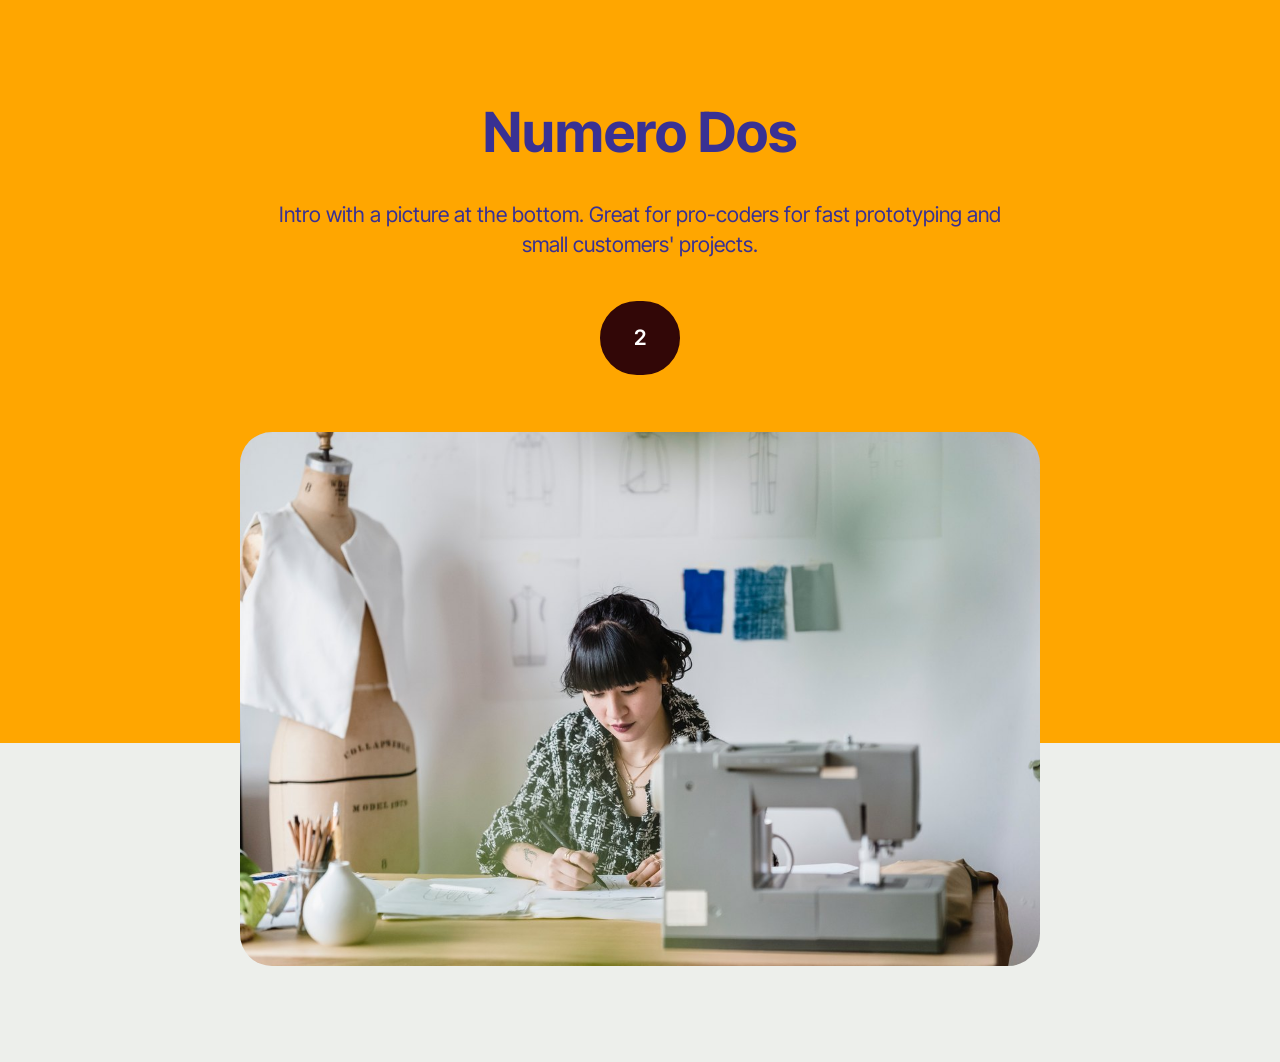
<file: index.html>
<!DOCTYPE html>
<html  >
<head>
  
  <meta charset="UTF-8">
  <meta http-equiv="X-UA-Compatible" content="IE=edge">
  
  <meta name="viewport" content="width=device-width, initial-scale=1, minimum-scale=1">
  <link rel="shortcut icon" href="assets/images/logo5.png" type="image/x-icon">
  <meta name="description" content="">
  
  
  <title>Home</title>
  <link rel="stylesheet" href="assets/bootstrap/css/bootstrap.min.css">
  <link rel="stylesheet" href="assets/bootstrap/css/bootstrap-grid.min.css">
  <link rel="stylesheet" href="assets/bootstrap/css/bootstrap-reboot.min.css">
  <link rel="stylesheet" href="assets/theme/css/style.css">
  <link rel="preload" href="https://fonts.googleapis.com/css?family=Inter+Tight:100,200,300,400,500,600,700,800,900,100i,200i,300i,400i,500i,600i,700i,800i,900i&display=swap" as="style" onload="this.onload=null;this.rel='stylesheet'">
  <noscript><link rel="stylesheet" href="https://fonts.googleapis.com/css?family=Inter+Tight:100,200,300,400,500,600,700,800,900,100i,200i,300i,400i,500i,600i,700i,800i,900i&display=swap"></noscript>
  <link rel="preload" as="style" href="assets/mobirise/css/mbr-additional.css?v=VHgIhV"><link rel="stylesheet" href="assets/mobirise/css/mbr-additional.css?v=VHgIhV" type="text/css">

  
  
  
</head>
<body>
  
  <section data-bs-version="5.1" class="header5 cid-uJ1kAxB2DM" id="header05-0">
	

	
	
	<div class="topbg"></div>
	<div class="align-center container-fluid">
		<div class="row justify-content-center">
			<div class="col-md-12 content-head">
				<h1 class="mbr-section-title mbr-fonts-style mb-4 display-2">
					<strong>Numero Dos</strong></h1>
				<p class="mbr-text mbr-fonts-style mb-4 display-7">
					Intro with a picture at the bottom. Great for pro-coders for fast prototyping and small customers'
					projects.
				</p>
				<div class="mbr-section-btn mt-3"><a class="btn btn-info display-7" href="https://mobiri.se">2</a></div>
			</div>
		</div>
		<div class="row mt-5 justify-content-center">
			<div class="col-12 col-lg-8">
				<img src="assets/images/6.jpg" alt="Mobirise Website Builder" title="">
			</div>
		</div>
	</div>
</section><section><a href="https://mobiri.se"></a><a href="https://mobiri.se"></a></section><script src="assets/bootstrap/js/bootstrap.bundle.min.js"></script>  <script src="assets/smoothscroll/smooth-scroll.js"></script>  <script src="assets/ytplayer/index.js"></script>  <script src="assets/theme/js/script.js"></script>  
  
  
</body>
</html>
</file>
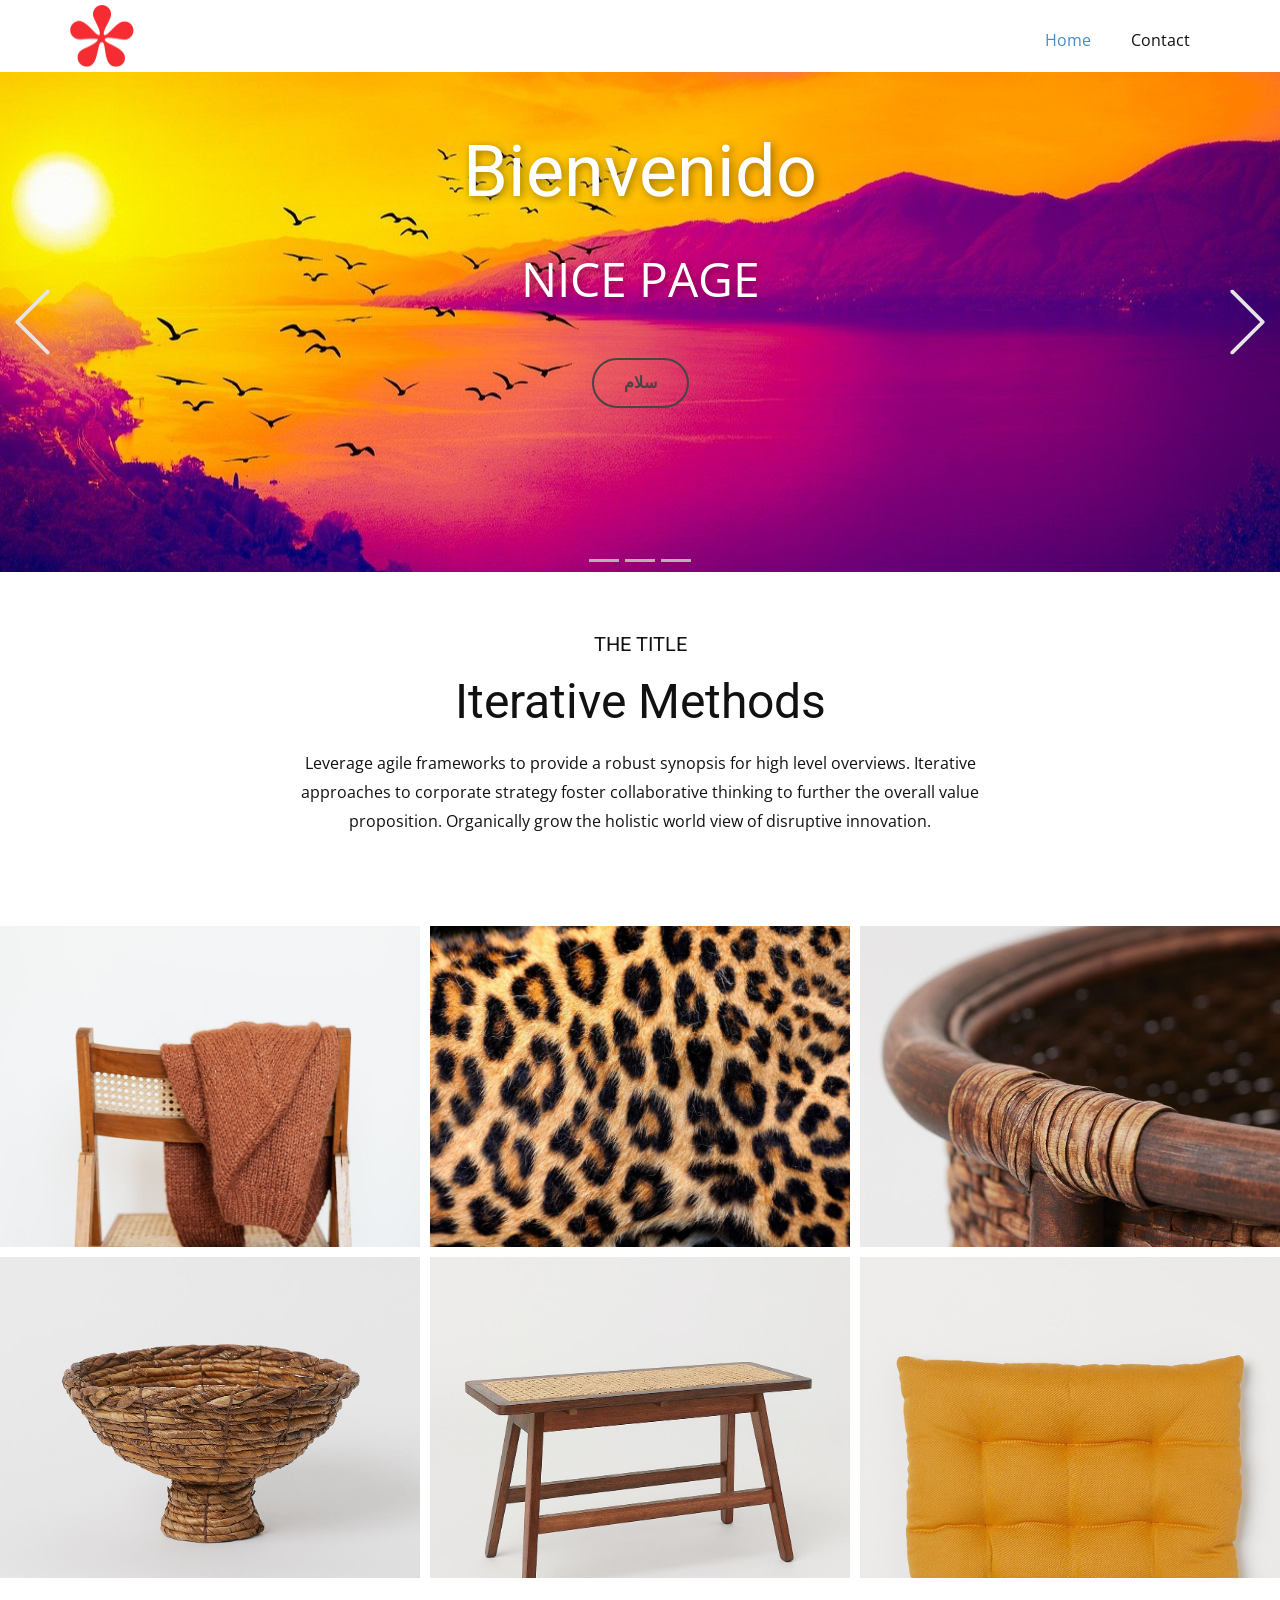
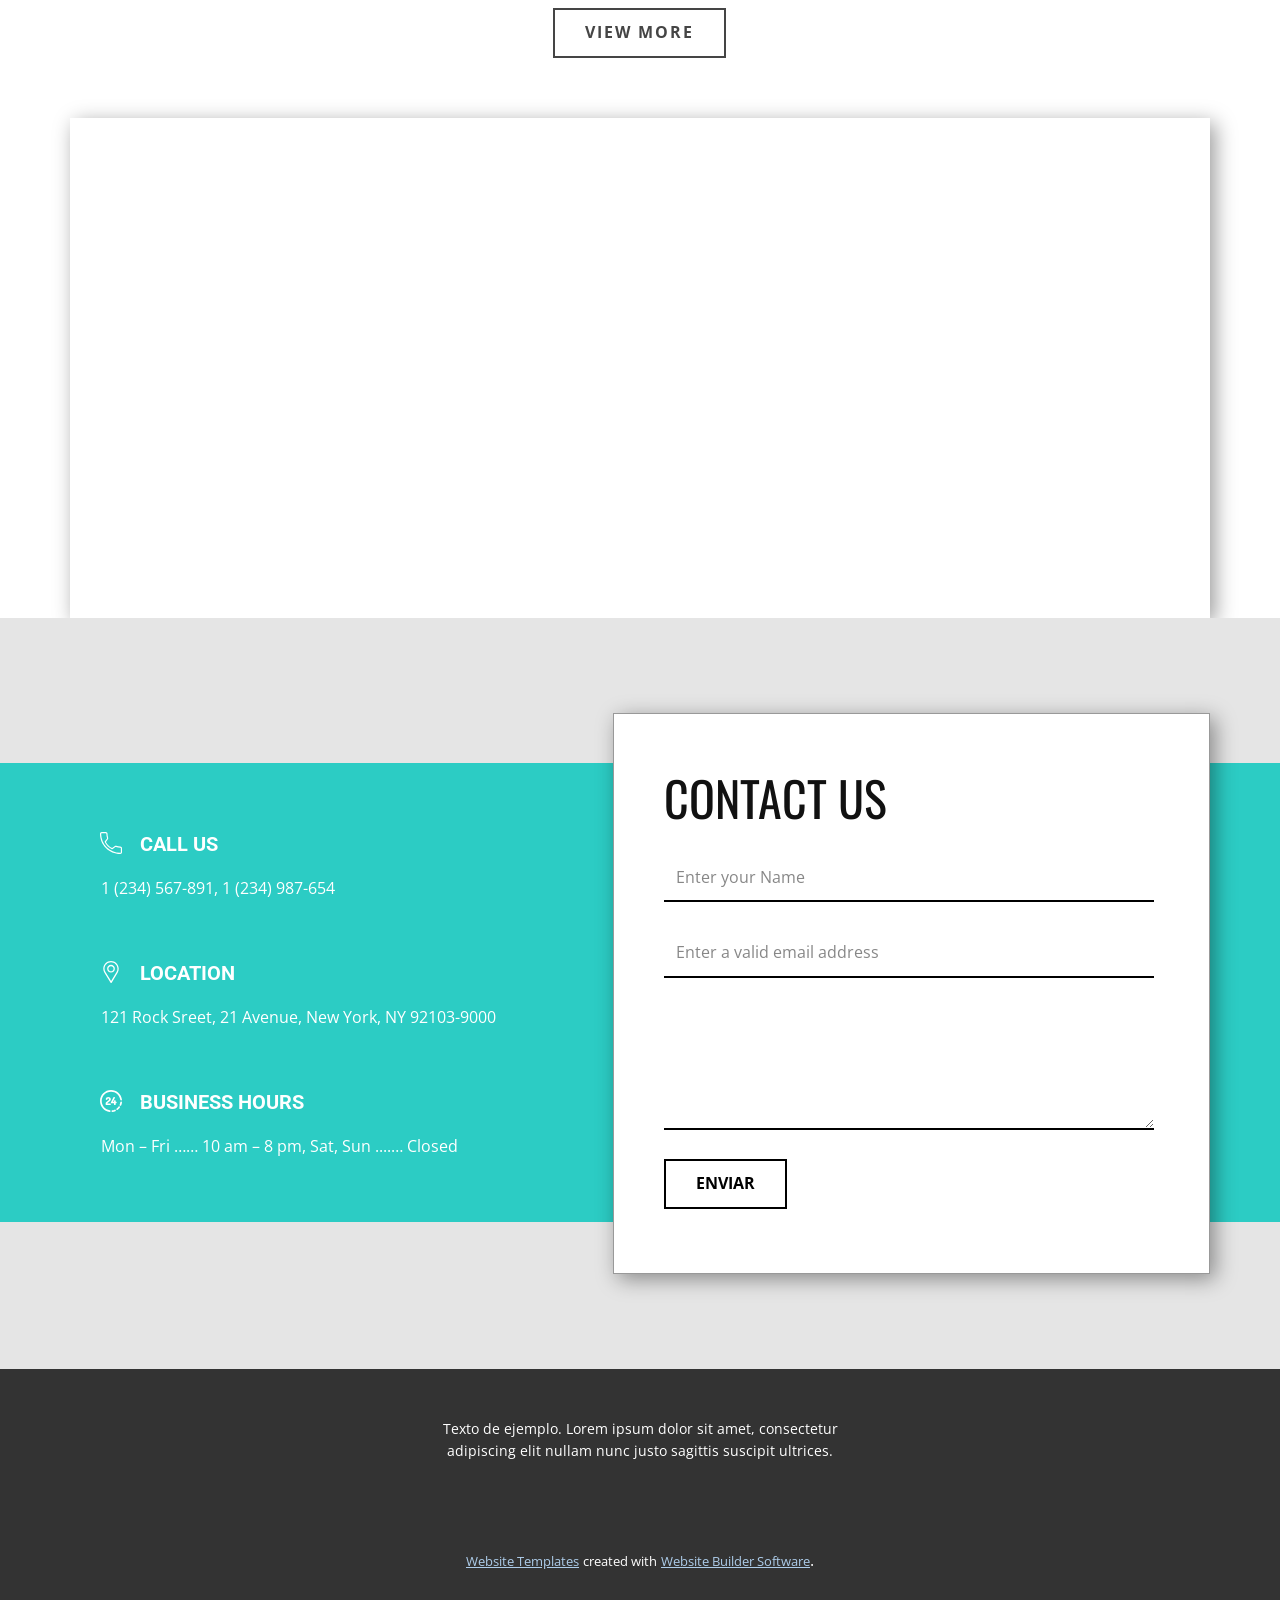
<file: Home.html>
<!DOCTYPE html>
<html style="font-size: 16px;">
  <head>
    <meta name="viewport" content="width=device-width, initial-scale=1.0">
    <meta charset="utf-8">
    <meta name="keywords" content="Running Group">
    <meta name="description" content="">
    <meta name="page_type" content="np-template-header-footer-from-plugin">
    <title>Home</title>
    <link rel="stylesheet" href="nicepage.css" media="screen">
<link rel="stylesheet" href="Home.css" media="screen">
    <script class="u-script" type="text/javascript" src="jquery.js" defer=""></script>
    <script class="u-script" type="text/javascript" src="nicepage.js" defer=""></script>
    <meta name="generator" content="Nicepage 3.4.1, nicepage.com">
    
    
    
    <link id="u-theme-google-font" rel="stylesheet" href="https://fonts.googleapis.com/css?family=Roboto:100,100i,300,300i,400,400i,500,500i,700,700i,900,900i|Open+Sans:300,300i,400,400i,600,600i,700,700i,800,800i">
    <link id="u-page-google-font" rel="stylesheet" href="https://fonts.googleapis.com/css?family=Oswald:200,300,400,500,600,700">
    
    
    
    
    
    
    <script type="application/ld+json">{
		"@context": "http://schema.org",
		"@type": "Organization",
		"name": "",
		"url": "index.html",
		"logo": "images/Logored.png"
}</script>
    <meta property="og:title" content="Home">
    <meta property="og:type" content="website">
    <meta name="theme-color" content="#478ac9">
    <link rel="canonical" href="index.html">
    <meta property="og:url" content="index.html">
  </head>
  <body class="u-body"><header class="u-clearfix u-header u-header" id="sec-3adc"><div class="u-clearfix u-sheet u-sheet-1">
        <a href="https://nicepage.com" class="u-image u-logo u-image-1" data-image-width="512" data-image-height="498">
          <img src="images/Logored.png" class="u-logo-image u-logo-image-1" data-image-width="64">
        </a>
        <nav class="u-menu u-menu-dropdown u-offcanvas u-menu-1">
          <div class="menu-collapse" style="font-size: 1rem; letter-spacing: 0px;">
            <a class="u-button-style u-custom-left-right-menu-spacing u-custom-padding-bottom u-custom-top-bottom-menu-spacing u-nav-link u-text-active-palette-1-base u-text-hover-palette-2-base" href="#">
              <svg><use xmlns:xlink="http://www.w3.org/1999/xlink" xlink:href="#menu-hamburger"></use></svg>
              <svg version="1.1" xmlns="http://www.w3.org/2000/svg" xmlns:xlink="http://www.w3.org/1999/xlink"><defs><symbol id="menu-hamburger" viewBox="0 0 16 16" style="width: 16px; height: 16px;"><rect y="1" width="16" height="2"></rect><rect y="7" width="16" height="2"></rect><rect y="13" width="16" height="2"></rect>
</symbol>
</defs></svg>
            </a>
          </div>
          <div class="u-custom-menu u-nav-container">
            <ul class="u-nav u-unstyled u-nav-1"><li class="u-nav-item"><a class="u-button-style u-nav-link u-text-active-palette-1-base u-text-hover-palette-2-base" href="Home.html" style="padding: 10px 20px;">Home</a>
</li><li class="u-nav-item"><a class="u-button-style u-nav-link u-text-active-palette-1-base u-text-hover-palette-2-base" href="Home.html#carousel_e7cc" data-page-id="1882215385" style="padding: 10px 20px;">Contact</a>
</li></ul>
          </div>
          <div class="u-custom-menu u-nav-container-collapse">
            <div class="u-black u-container-style u-inner-container-layout u-opacity u-opacity-95 u-sidenav">
              <div class="u-sidenav-overflow">
                <div class="u-menu-close"></div>
                <ul class="u-align-center u-nav u-popupmenu-items u-unstyled u-nav-2"><li class="u-nav-item"><a class="u-button-style u-nav-link" href="Home.html" style="padding: 10px 20px;">Home</a>
</li><li class="u-nav-item"><a class="u-button-style u-nav-link" href="Home.html#carousel_e7cc" data-page-id="1882215385" style="padding: 10px 20px;">Contact</a>
</li></ul>
              </div>
            </div>
            <div class="u-black u-menu-overlay u-opacity u-opacity-70"></div>
          </div>
        </nav>
      </div></header>
    <section id="carousel_598e" class="u-carousel u-slide u-block-10b2-1" data-u-ride="carousel" data-interval="5000">
      <ol class="u-absolute-hcenter u-carousel-indicators u-block-10b2-2">
        <li data-u-target="#carousel_598e" data-u-slide-to="0" class="u-active u-grey-30"></li>
        <li data-u-target="#carousel_598e" data-u-slide-to="1" class="u-grey-30"></li>
        <li data-u-target="#carousel_598e" class="u-grey-30" data-u-slide-to="2"></li>
      </ol>
      <div class="u-carousel-inner" role="listbox">
        <div class="u-active u-align-center u-carousel-item u-clearfix u-image u-section-1-1" data-image-width="1280" data-image-height="875">
          <div class="u-clearfix u-sheet u-sheet-1">
            <h1 class="u-text u-text-default u-text-white u-title u-text-1">Bienvenido</h1>
            <p class="u-large-text u-text u-text-variant u-text-white u-text-2" data-animation-name="fadeIn" data-animation-duration="1000" data-animation-delay="0">NICE PAGE </p>
            <a href="https://github.com/" class="u-border-2 u-border-grey-dark-1 u-btn u-btn-round u-button-style u-radius-50 u-btn-1">سلام</a>
          </div>
        </div>
        <div class="u-align-center u-carousel-item u-clearfix u-image u-section-1-2" data-image-width="1280" data-image-height="853">
          <div class="u-clearfix u-sheet u-valign-middle u-sheet-1">
            <h1 class="u-text u-text-default u-title u-text-1">Supporting Your Success</h1>
            <p class="u-large-text u-text u-text-variant u-text-2">Sample text. Lorem ipsum dolor sit amet, consectetur adipiscing elit nullam nunc justo sagittis suscipit ultrices.</p>
            <a href="" class="u-border-2 u-border-grey-dark-1 u-btn u-btn-round u-button-style u-radius-50 u-btn-1">Read More</a>
          </div>
        </div>
        <div class="u-align-center u-carousel-item u-clearfix u-image u-section-1-3" data-image-width="1280" data-image-height="853">
          <div class="u-clearfix u-sheet u-valign-middle u-sheet-1">
            <h1 class="u-text u-text-default u-title u-text-1">Supporting Your Success</h1>
            <p class="u-large-text u-text u-text-variant u-text-2">Sample text. Lorem ipsum dolor sit amet, consectetur adipiscing elit nullam nunc justo sagittis suscipit ultrices.</p>
            <a href="" class="u-border-2 u-border-grey-dark-1 u-btn u-btn-round u-button-style u-radius-50 u-btn-1">Read More</a>
          </div>
        </div>
      </div>
      <a class="u-absolute-vcenter u-carousel-control u-carousel-control-prev u-icon-circle u-text-grey-10 u-block-10b2-3" href="#carousel_598e" role="button" data-u-slide="prev">
        <span aria-hidden="true">
          <svg viewBox="0 0 477.175 477.175"><path d="M145.188,238.575l215.5-215.5c5.3-5.3,5.3-13.8,0-19.1s-13.8-5.3-19.1,0l-225.1,225.1c-5.3,5.3-5.3,13.8,0,19.1l225.1,225
                    c2.6,2.6,6.1,4,9.5,4s6.9-1.3,9.5-4c5.3-5.3,5.3-13.8,0-19.1L145.188,238.575z"></path></svg>
        </span>
        <span class="sr-only">Previous</span>
      </a>
      <a class="u-absolute-vcenter u-carousel-control u-carousel-control-next u-icon-circle u-text-grey-10 u-block-10b2-4" href="#carousel_598e" role="button" data-u-slide="next">
        <span aria-hidden="true">
          <svg viewBox="0 0 477.175 477.175"><path d="M360.731,229.075l-225.1-225.1c-5.3-5.3-13.8-5.3-19.1,0s-5.3,13.8,0,19.1l215.5,215.5l-215.5,215.5
                    c-5.3,5.3-5.3,13.8,0,19.1c2.6,2.6,6.1,4,9.5,4c3.4,0,6.9-1.3,9.5-4l225.1-225.1C365.931,242.875,365.931,234.275,360.731,229.075z"></path></svg>
        </span>
        <span class="sr-only">Next</span>
      </a>
    </section>
    <section class="u-align-center u-clearfix u-section-2" id="sec-2511">
      <div class="u-clearfix u-sheet u-sheet-1">
        <h5 class="u-text u-text-1">the title</h5>
        <h1 class="u-text u-text-2">Iterative Methods</h1>
        <p class="u-text u-text-3">Leverage agile frameworks to provide a robust synopsis for high level overviews. Iterative approaches to corporate strategy foster collaborative thinking to further the overall value proposition. Organically grow the holistic world view of
                disruptive innovation.</p>
      </div>
    </section>
    <section class="u-align-center u-clearfix u-section-3" id="carousel_2751">
      <div class="u-expanded-width u-gallery u-layout-grid u-lightbox u-show-text-on-hover u-gallery-1">
        <div class="u-gallery-inner u-gallery-inner-1">
          <div class="u-effect-fade u-gallery-item">
            <div class="u-back-slide" data-image-width="1000" data-image-height="1500">
              <img class="u-back-image u-expanded u-back-image-1" src="images/pexels-photo-4210854.jpeg">
            </div>
            <div class="u-over-slide u-shading u-over-slide-1">
              <h3 class="u-gallery-heading"></h3>
              <p class="u-gallery-text"></p>
            </div>
          </div>
          <div class="u-effect-fade u-gallery-item">
            <div class="u-back-slide" data-image-width="1000" data-image-height="665">
              <img class="u-back-image u-expanded u-back-image-2" src="images/Leopard_skin_texture_Wall_Mural_Wallpaper_a.jpg">
            </div>
            <div class="u-over-slide u-shading u-over-slide-2">
              <h3 class="u-gallery-heading"></h3>
              <p class="u-gallery-text"></p>
            </div>
          </div>
          <div class="u-effect-fade u-gallery-item">
            <div class="u-back-slide" data-image-width="1133" data-image-height="1700">
              <img class="u-back-image u-expanded u-back-image-3" src="images/hmgoepprod1.jpg">
            </div>
            <div class="u-over-slide u-shading u-over-slide-3">
              <h3 class="u-gallery-heading"></h3>
              <p class="u-gallery-text"></p>
            </div>
          </div>
          <div class="u-effect-fade u-gallery-item">
            <div class="u-back-slide" data-image-width="1133" data-image-height="1700">
              <img class="u-back-image u-expanded u-back-image-4" src="images/hmgoepprod.jpg">
            </div>
            <div class="u-over-slide u-shading u-over-slide-4">
              <h3 class="u-gallery-heading"></h3>
              <p class="u-gallery-text"></p>
            </div>
          </div>
          <div class="u-effect-fade u-gallery-item">
            <div class="u-back-slide" data-image-width="1133" data-image-height="1700">
              <img class="u-back-image u-expanded u-back-image-5" src="images/50c6a407-2bec-49c5-aae2-42500cdac465.jpg">
            </div>
            <div class="u-over-slide u-shading u-over-slide-5">
              <h3 class="u-gallery-heading"></h3>
              <p class="u-gallery-text"></p>
            </div>
          </div>
          <div class="u-effect-fade u-gallery-item">
            <div class="u-back-slide" data-image-width="1133" data-image-height="1700">
              <img class="u-back-image u-expanded u-back-image-6" src="images/3b322ff9-c21f-4b1e-9dbb-4e927246b7af.jpg">
            </div>
            <div class="u-over-slide u-shading u-over-slide-6">
              <h3 class="u-gallery-heading"></h3>
              <p class="u-gallery-text"></p>
            </div>
          </div>
        </div>
      </div>
      <a href="https://nicepage.com" class="u-border-2 u-border-grey-dark-1 u-btn u-btn-rectangle u-button-style u-none u-btn-1">view more</a>
    </section>
    <section class="u-clearfix u-section-4" id="sec-cc7b">
      <div class="u-clearfix u-sheet u-sheet-1">
        <div class="u-expanded u-video u-video-1">
          <div style=" position: absolute;width:178%;left:-39%;height:178%;top:-39%" class="embed-responsive">
            <iframe style="position: absolute;top: 0;left: 0;width: 100%;height: 100%;" class="embed-responsive-item" src="https://www.youtube.com/embed/LXb3EKWsInQ?mute=0&amp;showinfo=0&amp;controls=0&amp;start=0" frameborder="0" allowfullscreen=""></iframe>
          </div>
        </div>
      </div>
    </section>
    <section class="u-clearfix u-grey-10 u-valign-middle-lg u-valign-middle-xl u-section-5" id="carousel_e7cc">
      <div class="u-expanded-width-lg u-expanded-width-xl u-palette-4-base u-shape u-shape-rectangle u-shape-1"></div>
      <div class="u-align-left u-border-1 u-border-grey-40 u-container-style u-group u-white u-group-1">
        <div class="u-container-layout u-container-layout-1">
          <h2 class="u-custom-font u-font-oswald u-text u-text-1">Contact Us</h2>
          <div class="u-align-left u-form u-form-1">
            <form action="scripts/form-carousel_e7cc.php" method="POST" class="u-clearfix u-form-spacing-28 u-form-vertical u-inner-form" style="padding: 10px" source="customphp" name="form">
              <div class="u-form-group u-form-name u-form-group-1">
                <label for="name-5a14" class="u-form-control-hidden u-label" wfd-invisible="true">Name</label>
                <input type="text" placeholder="Enter your Name" id="name-5a14" name="name" class="u-border-2 u-border-black u-border-no-left u-border-no-right u-border-no-top u-input u-input-rectangle u-white" required="">
              </div>
              <div class="u-form-email u-form-group u-form-group-2">
                <label for="email-5a14" class="u-form-control-hidden u-label" wfd-invisible="true">Email</label>
                <input type="email" placeholder="Enter a valid email address" id="email-5a14" name="email" class="u-border-2 u-border-black u-border-no-left u-border-no-right u-border-no-top u-input u-input-rectangle u-white" required="">
              </div>
              <div class="u-form-group u-form-message u-form-group-3">
                <label for="message-5a14" class="u-form-control-hidden u-label" wfd-invisible="true">Message</label>
                <textarea placeholder="" rows="4" cols="50" id="message-5a14" name="message" class="u-border-2 u-border-black u-border-no-left u-border-no-right u-border-no-top u-input u-input-rectangle u-white" required=""></textarea>
              </div>
              <div class="u-align-left u-form-group u-form-submit u-form-group-4">
                <a href="#" class="u-border-2 u-border-black u-btn u-btn-submit u-button-style u-hover-black u-none u-text-black u-text-hover-white u-btn-1">Enviar</a>
                <input type="submit" value="submit" class="u-form-control-hidden" wfd-invisible="true">
              </div>
              <div class="u-form-send-message u-form-send-success" wfd-invisible="true"> Thank you! Your message has been sent. </div>
              <div class="u-form-send-error u-form-send-message" wfd-invisible="true"> Unable to send your message. Please fix errors then try again. </div>
              <input type="hidden" value="" name="recaptchaResponse" wfd-invisible="true">
            </form>
          </div>
        </div>
      </div>
      <div class="u-list u-repeater u-list-1">
        <div class="u-container-style u-list-item u-palette-4-base u-repeater-item u-list-item-1">
          <div class="u-container-layout u-similar-container u-valign-middle u-container-layout-2"><span class="u-icon u-icon-circle u-text-white u-icon-1"><svg class="u-svg-link" preserveAspectRatio="xMidYMin slice" viewBox="0 0 405.333 405.333" style=""><use xmlns:xlink="http://www.w3.org/1999/xlink" xlink:href="#svg-3427"></use></svg><svg xmlns="http://www.w3.org/2000/svg" xmlns:xlink="http://www.w3.org/1999/xlink" version="1.1" xml:space="preserve" class="u-svg-content" viewBox="0 0 405.333 405.333" x="0px" y="0px" id="svg-3427" style="enable-background:new 0 0 405.333 405.333;"><g><g><path d="M373.333,266.88c-25.003,0-49.493-3.904-72.725-11.584c-11.328-3.904-24.171-0.896-31.637,6.699l-46.016,34.752    c-52.779-28.16-86.571-61.931-114.389-114.368l33.813-44.928c8.512-8.533,11.563-20.971,7.915-32.64    C142.592,81.472,138.667,56.96,138.667,32c0-17.643-14.357-32-32-32H32C14.357,0,0,14.357,0,32    c0,205.845,167.488,373.333,373.333,373.333c17.643,0,32-14.357,32-32V298.88C405.333,281.237,390.976,266.88,373.333,266.88z     M384,373.333c0,5.888-4.8,10.667-10.667,10.667c-194.091,0-352-157.909-352-352c0-5.888,4.8-10.667,10.667-10.667h74.667    c5.867,0,10.667,4.779,10.667,10.667c0,27.243,4.267,53.995,12.629,79.36c1.237,3.989,0.235,8.107-3.669,12.16l-38.827,51.413    c-2.453,3.264-2.837,7.637-0.981,11.264c31.637,62.144,70.059,100.587,132.651,132.651c3.605,1.877,8.021,1.493,11.285-0.981    l52.523-39.808c2.859-2.816,7.061-3.797,10.859-2.539c25.515,8.427,52.267,12.693,79.531,12.693    c5.867,0,10.667,4.779,10.667,10.667V373.333z"></path>
</g>
</g></svg></span>
            <h5 class="u-text u-text-2">Call Us</h5>
            <p class="u-text u-text-3">1 (234) 567-891, 1 (234) 987-654</p>
          </div>
        </div>
        <div class="u-container-style u-list-item u-palette-4-base u-repeater-item u-list-item-2">
          <div class="u-container-layout u-similar-container u-valign-middle u-container-layout-3"><span class="u-icon u-icon-circle u-text-white u-icon-2"><svg class="u-svg-link" preserveAspectRatio="xMidYMin slice" viewBox="0 0 512 512" style=""><use xmlns:xlink="http://www.w3.org/1999/xlink" xlink:href="#svg-ed0b"></use></svg><svg xmlns="http://www.w3.org/2000/svg" xmlns:xlink="http://www.w3.org/1999/xlink" version="1.1" xml:space="preserve" class="u-svg-content" viewBox="0 0 512 512" x="0px" y="0px" id="svg-ed0b" style="enable-background:new 0 0 512 512;"><g><g><path d="M256,0C156.748,0,76,80.748,76,180c0,33.534,9.289,66.26,26.869,94.652l142.885,230.257    c2.737,4.411,7.559,7.091,12.745,7.091c0.04,0,0.079,0,0.119,0c5.231-0.041,10.063-2.804,12.75-7.292L410.611,272.22    C427.221,244.428,436,212.539,436,180C436,80.748,355.252,0,256,0z M384.866,256.818L258.272,468.186l-129.905-209.34    C113.734,235.214,105.8,207.95,105.8,180c0-82.71,67.49-150.2,150.2-150.2S406.1,97.29,406.1,180    C406.1,207.121,398.689,233.688,384.866,256.818z"></path>
</g>
</g><g><g><path d="M256,90c-49.626,0-90,40.374-90,90c0,49.309,39.717,90,90,90c50.903,0,90-41.233,90-90C346,130.374,305.626,90,256,90z     M256,240.2c-33.257,0-60.2-27.033-60.2-60.2c0-33.084,27.116-60.2,60.2-60.2s60.1,27.116,60.1,60.2    C316.1,212.683,289.784,240.2,256,240.2z"></path>
</g>
</g></svg></span>
            <h5 class="u-text u-text-4">Location</h5>
            <p class="u-text u-text-5">121 Rock Sreet, 21 Avenue, New York, NY 92103-9000</p>
          </div>
        </div>
        <div class="u-container-style u-list-item u-palette-4-base u-repeater-item u-list-item-3">
          <div class="u-container-layout u-similar-container u-valign-middle u-container-layout-4"><span class="u-icon u-icon-circle u-text-white u-icon-3"><svg class="u-svg-link" preserveAspectRatio="xMidYMin slice" viewBox="0 0 512.00042 512" style=""><use xmlns:xlink="http://www.w3.org/1999/xlink" xlink:href="#svg-f65a"></use></svg><svg xmlns="http://www.w3.org/2000/svg" xmlns:xlink="http://www.w3.org/1999/xlink" version="1.1" xml:space="preserve" class="u-svg-content" viewBox="0 0 512.00042 512" id="svg-f65a"><path d="m172.578125 310.394531v2.308594h67.191406c6.414063 0 12.054688 7.953125 12.054688 17.183594 0 9.234375-5.640625 17.695312-12.054688 17.695312h-91.300781c-7.183594 0-17.441406-4.871093-17.441406-12.308593v-24.878907c0-40.265625 80.789062-63.347656 80.789062-95.917969 0-8.207031-5.128906-18.210937-19.492187-18.210937-10.257813 0-19.234375 5.128906-19.234375 19.238281 0 7.4375-7.953125 14.617188-21.03125 14.617188-10.257813 0-17.953125-4.617188-17.953125-20.773438 0-31.289062 28.726562-49.242187 57.960937-49.242187 29.753906 0 59.757813 18.722656 59.757813 53.089843 0 55.652344-79.246094 73.863282-79.246094 97.199219zm216.199219-20.773437c0-9.230469-4.101563-18.464844-12.308594-18.464844h-11.027344v-17.953125c0-8.460937-10.003906-12.054687-20.007812-12.054687-10 0-20.003906 3.59375-20.003906 12.054687v17.953125h-22.054688l45.394531-91.046875c.769531-1.792969 1.28125-3.332031 1.28125-4.871094 0-9.234375-13.078125-15.132812-20.003906-15.132812-6.414063 0-12.824219 2.820312-16.671875 10.257812l-59.242188 116.183594c-1.539062 2.820313-2.054687 5.640625-2.054687 7.691406 0 8.976563 5.898437 13.851563 13.335937 13.851563h60.015626v27.183594c0 8.207031 10.003906 12.3125 20.003906 12.3125 10.003906 0 20.007812-4.105469 20.007812-12.3125v-27.183594h11.027344c6.15625 0 12.308594-9.234375 12.308594-18.46875zm-48.105469 167.53125c-17.921875 7.503906-36.804687 12.554687-56.128906 15.003906-10.957031 1.390625-18.710938 11.402344-17.320313 22.359375 1.386719 10.925781 11.367188 18.714844 22.355469 17.324219 22.90625-2.90625 45.292969-8.894532 66.546875-17.792969 10.1875-4.269531 14.988281-15.984375 10.71875-26.171875-4.265625-10.1875-15.980469-14.992188-26.171875-10.722656zm116.710937-72.226563c-8.769531-6.710937-21.324218-5.039062-28.039062 3.730469-11.757812 15.367188-25.519531 29.113281-40.898438 40.855469-8.78125 6.699219-10.464843 19.25-3.765624 28.03125 6.714843 8.792969 19.269531 10.453125 28.035156 3.761719 18.199218-13.894532 34.484375-30.15625 48.398437-48.339844 6.710938-8.773438 5.039063-21.324219-3.730469-28.039063zm37.125-117.773437c-10.949218-1.386719-20.964843 6.371094-22.351562 17.328125-2.445312 19.320312-7.484375 38.199219-14.980469 56.121093-4.261719 10.1875.542969 21.90625 10.730469 26.167969 10.148438 4.246094 21.890625-.496093 26.171875-10.730469 8.886719-21.253906 14.863281-43.636718 17.761719-66.535156 1.386718-10.957031-6.371094-20.964844-17.332032-22.351562zm-265.167968 205.003906c-107.941406-13.691406-189.339844-106.214844-189.339844-215.210938 0-119.894531 97.023438-216.945312 216.941406-216.945312 108.996094 0 201.511719 81.398438 215.207032 189.34375 1.390624 10.957031 11.414062 18.714844 22.355468 17.324219 10.957032-1.390625 18.714844-11.398438 17.324219-22.359375-16.101563-126.933594-124.492187-224.308594-254.886719-224.308594-142.003906 0-256.941406 114.921875-256.941406 256.945312 0 130.527344 97.496094 238.804688 224.304688 254.894532 10.929687 1.382812 20.964843-6.335938 22.359374-17.324219 1.390626-10.957031-6.367187-20.96875-17.324218-22.359375zm0 0"></path></svg></span>
            <h5 class="u-text u-text-6">Business Hours</h5>
            <p class="u-text u-text-7">Mon – Fri …… 10 am – 8 pm, Sat, Sun ....… Closed</p>
          </div>
        </div>
      </div>
    </section>
    
    
    <footer class="u-align-center u-clearfix u-footer u-grey-80 u-footer" id="sec-6026"><div class="u-clearfix u-sheet u-sheet-1">
        <p class="u-small-text u-text u-text-variant u-text-1">Texto de ejemplo. Lorem ipsum dolor sit amet, consectetur adipiscing elit nullam nunc justo sagittis suscipit ultrices.</p>
      </div></footer>
    <section class="u-backlink u-clearfix u-grey-80">
      <a class="u-link" href="https://nicepage.com/website-templates" target="_blank">
        <span>Website Templates</span>
      </a>
      <p class="u-text">
        <span>created with</span>
      </p>
      <a class="u-link" href="https://nicepage.com/" target="_blank">
        <span>Website Builder Software</span>
      </a>. 
    </section>
  </body>
</html>
</file>
<file: assets/theme/css/style.css>
@charset "UTF-8";
section {
  background-color: #ffffff;
}

body {
  font-style: normal;
  line-height: 1.5;
  font-weight: 400;
  color: #232323;
  position: relative;
}

button {
  background-color: transparent;
  border-color: transparent;
}

.embla__button,
.carousel-control {
  background-color: #edefea !important;
  opacity: 0.8 !important;
  color: #464845 !important;
  border-color: #edefea !important;
}

.carousel .close,
.modalWindow .close {
  background-color: #edefea !important;
  color: #464845 !important;
  border-color: #edefea !important;
  opacity: 0.8 !important;
}

.carousel .close:hover,
.modalWindow .close:hover {
  opacity: 1 !important;
}

.carousel-indicators li {
  background-color: #edefea !important;
  border: 2px solid #464845 !important;
}

.carousel-indicators li:hover,
.carousel-indicators li:active {
  opacity: 0.8 !important;
}

.embla__button:hover,
.carousel-control:hover {
  background-color: #edefea !important;
  opacity: 1 !important;
}

.modalWindow-video-container {
  height: 80%;
}

section,
.container,
.container-fluid {
  position: relative;
  word-wrap: break-word;
}

a.mbr-iconfont:hover {
  text-decoration: none;
}

.article .lead p,
.article .lead ul,
.article .lead ol,
.article .lead pre,
.article .lead blockquote {
  margin-bottom: 0;
}

a {
  font-style: normal;
  font-weight: 400;
  cursor: pointer;
}
a, a:hover {
  text-decoration: none;
}

.mbr-section-title {
  font-style: normal;
  line-height: 1.3;
}

.mbr-section-subtitle {
  line-height: 1.3;
}

.mbr-text {
  font-style: normal;
  line-height: 1.7;
}

h1,
h2,
h3,
h4,
h5,
h6,
.display-1,
.display-2,
.display-4,
.display-5,
.display-7,
span,
p,
a {
  line-height: 1;
  word-break: break-word;
  word-wrap: break-word;
  font-weight: 400;
}

b,
strong {
  font-weight: bold;
}

input:-webkit-autofill, input:-webkit-autofill:hover, input:-webkit-autofill:focus, input:-webkit-autofill:active {
  transition-delay: 9999s;
  -webkit-transition-property: background-color, color;
  transition-property: background-color, color;
}

textarea[type=hidden] {
  display: none;
}

section {
  background-position: 50% 50%;
  background-repeat: no-repeat;
  background-size: cover;
}
section .mbr-background-video,
section .mbr-background-video-preview {
  position: absolute;
  bottom: 0;
  left: 0;
  right: 0;
  top: 0;
}

.hidden {
  visibility: hidden;
}

.mbr-z-index20 {
  z-index: 20;
}

/*! Base colors */
.mbr-white {
  color: #ffffff;
}

.mbr-black {
  color: #111111;
}

.mbr-bg-white {
  background-color: #ffffff;
}

.mbr-bg-black {
  background-color: #000000;
}

/*! Text-aligns */
.align-left {
  text-align: left;
}

.align-center {
  text-align: center;
}

.align-right {
  text-align: right;
}

/*! Font-weight  */
.mbr-light {
  font-weight: 300;
}

.mbr-regular {
  font-weight: 400;
}

.mbr-semibold {
  font-weight: 500;
}

.mbr-bold {
  font-weight: 700;
}

/*! Media  */
.media-content {
  flex-basis: 100%;
}

.media-container-row {
  display: flex;
  flex-direction: row;
  flex-wrap: wrap;
  justify-content: center;
  align-content: center;
  align-items: start;
}
.media-container-row .media-size-item {
  width: 400px;
}

.media-container-column {
  display: flex;
  flex-direction: column;
  flex-wrap: wrap;
  justify-content: center;
  align-content: center;
  align-items: stretch;
}
.media-container-column > * {
  width: 100%;
}

@media (min-width: 992px) {
  .media-container-row {
    flex-wrap: nowrap;
  }
}
figure {
  margin-bottom: 0;
  overflow: hidden;
}

figure[mbr-media-size] {
  transition: width 0.1s;
}

img,
iframe {
  display: block;
  width: 100%;
}

.card {
  background-color: transparent;
  border: none;
}

.card-box {
  width: 100%;
}

.card-img {
  text-align: center;
  flex-shrink: 0;
  -webkit-flex-shrink: 0;
}

.media {
  max-width: 100%;
  margin: 0 auto;
}

.mbr-figure {
  align-self: center;
}

.media-container > div {
  max-width: 100%;
}

.mbr-figure img,
.card-img img {
  width: 100%;
}

@media (max-width: 991px) {
  .media-size-item {
    width: auto !important;
  }
  .media {
    width: auto;
  }
  .mbr-figure {
    width: 100% !important;
  }
}
/*! Buttons */
.mbr-section-btn {
  margin-left: -0.6rem;
  margin-right: -0.6rem;
  font-size: 0;
}

.btn {
  font-weight: 600;
  border-width: 1px;
  font-style: normal;
  margin: 0.6rem 0.6rem;
  white-space: normal;
  transition: all 0.2s ease-in-out;
  display: inline-flex;
  align-items: center;
  justify-content: center;
  word-break: break-word;
}

.btn-sm {
  font-weight: 600;
  letter-spacing: 0px;
  transition: all 0.3s ease-in-out;
}

.btn-md {
  font-weight: 600;
  letter-spacing: 0px;
  transition: all 0.3s ease-in-out;
}

.btn-lg {
  font-weight: 600;
  letter-spacing: 0px;
  transition: all 0.3s ease-in-out;
}

.btn-form {
  margin: 0;
}
.btn-form:hover {
  cursor: pointer;
}

nav .mbr-section-btn {
  margin-left: 0rem;
  margin-right: 0rem;
}

/*! Btn icon margin */
.btn .mbr-iconfont,
.btn.btn-sm .mbr-iconfont {
  order: 1;
  cursor: pointer;
  margin-left: 0.5rem;
  vertical-align: sub;
}

.btn.btn-md .mbr-iconfont,
.btn.btn-md .mbr-iconfont {
  margin-left: 0.8rem;
}

.mbr-regular {
  font-weight: 400;
}

.mbr-semibold {
  font-weight: 500;
}

.mbr-bold {
  font-weight: 700;
}

[type=submit] {
  -webkit-appearance: none;
}

/*! Full-screen */
.mbr-fullscreen .mbr-overlay {
  min-height: 100vh;
}

.mbr-fullscreen {
  display: flex;
  display: -moz-flex;
  display: -ms-flex;
  display: -o-flex;
  align-items: center;
  min-height: 100vh;
  padding-top: 3rem;
  padding-bottom: 3rem;
}

/*! Map */
.map {
  height: 25rem;
  position: relative;
}
.map iframe {
  width: 100%;
  height: 100%;
}

/*! Scroll to top arrow */
.mbr-arrow-up {
  bottom: 25px;
  right: 90px;
  position: fixed;
  text-align: right;
  z-index: 5000;
  color: #ffffff;
  font-size: 22px;
}

.mbr-arrow-up a {
  background: rgba(0, 0, 0, 0.2);
  border-radius: 50%;
  color: #fff;
  display: inline-block;
  height: 60px;
  width: 60px;
  border: 2px solid #fff;
  outline-style: none !important;
  position: relative;
  text-decoration: none;
  transition: all 0.3s ease-in-out;
  cursor: pointer;
  text-align: center;
}
.mbr-arrow-up a:hover {
  background-color: rgba(0, 0, 0, 0.4);
}
.mbr-arrow-up a i {
  line-height: 60px;
}

.mbr-arrow-up-icon {
  display: block;
  color: #fff;
}

.mbr-arrow-up-icon::before {
  content: "›";
  display: inline-block;
  font-family: serif;
  font-size: 22px;
  line-height: 1;
  font-style: normal;
  position: relative;
  top: 6px;
  left: -4px;
  transform: rotate(-90deg);
}

/*! Arrow Down */
.mbr-arrow {
  position: absolute;
  bottom: 45px;
  left: 50%;
  width: 60px;
  height: 60px;
  cursor: pointer;
  background-color: rgba(80, 80, 80, 0.5);
  border-radius: 50%;
  transform: translateX(-50%);
}
@media (max-width: 767px) {
  .mbr-arrow {
    display: none;
  }
}
.mbr-arrow > a {
  display: inline-block;
  text-decoration: none;
  outline-style: none;
  animation: arrowdown 1.7s ease-in-out infinite;
  color: #ffffff;
}
.mbr-arrow > a > i {
  position: absolute;
  top: -2px;
  left: 15px;
  font-size: 2rem;
}

#scrollToTop a i::before {
  content: "";
  position: absolute;
  display: block;
  border-bottom: 2.5px solid #fff;
  border-left: 2.5px solid #fff;
  width: 27.8%;
  height: 27.8%;
  left: 50%;
  top: 51%;
  transform: translateY(-30%) translateX(-50%) rotate(135deg);
}

@keyframes arrowdown {
  0% {
    transform: translateY(0px);
  }
  50% {
    transform: translateY(-5px);
  }
  100% {
    transform: translateY(0px);
  }
}
@media (max-width: 500px) {
  .mbr-arrow-up {
    left: 0;
    right: 0;
    text-align: center;
  }
}
/*Gradients animation*/
@keyframes gradient-animation {
  from {
    background-position: 0% 100%;
    animation-timing-function: ease-in-out;
  }
  to {
    background-position: 100% 0%;
    animation-timing-function: ease-in-out;
  }
}
.bg-gradient {
  background-size: 200% 200%;
  animation: gradient-animation 5s infinite alternate;
  -webkit-animation: gradient-animation 5s infinite alternate;
}

.menu .navbar-brand {
  display: -webkit-flex;
}
.menu .navbar-brand span {
  display: flex;
  display: -webkit-flex;
}
.menu .navbar-brand .navbar-caption-wrap {
  display: -webkit-flex;
}
.menu .navbar-brand .navbar-logo img {
  display: -webkit-flex;
  width: auto;
}
@media (min-width: 768px) and (max-width: 991px) {
  .menu .navbar-toggleable-sm .navbar-nav {
    display: -ms-flexbox;
  }
}
@media (max-width: 991px) {
  .menu .navbar-collapse {
    max-height: 93.5vh;
  }
  .menu .navbar-collapse.show {
    overflow: auto;
  }
}
@media (min-width: 992px) {
  .menu .navbar-nav.nav-dropdown {
    display: -webkit-flex;
  }
  .menu .navbar-toggleable-sm .navbar-collapse {
    display: -webkit-flex !important;
  }
  .menu .collapsed .navbar-collapse {
    max-height: 93.5vh;
  }
  .menu .collapsed .navbar-collapse.show {
    overflow: auto;
  }
}
@media (max-width: 767px) {
  .menu .navbar-collapse {
    max-height: 80vh;
  }
}

.nav-link .mbr-iconfont {
  margin-right: 0.5rem;
}

.navbar {
  display: -webkit-flex;
  -webkit-flex-wrap: wrap;
  -webkit-align-items: center;
  -webkit-justify-content: space-between;
}

.navbar-collapse {
  -webkit-flex-basis: 100%;
  -webkit-flex-grow: 1;
  -webkit-align-items: center;
}

.nav-dropdown .link {
  padding: 0.667em 1.667em !important;
  margin: 0 !important;
}

.nav {
  display: -webkit-flex;
  -webkit-flex-wrap: wrap;
}

.row {
  display: -webkit-flex;
  -webkit-flex-wrap: wrap;
}

.justify-content-center {
  -webkit-justify-content: center;
}

.form-inline {
  display: -webkit-flex;
}

.card-wrapper {
  -webkit-flex: 1;
}

.carousel-control {
  z-index: 10;
  display: -webkit-flex;
}

.carousel-controls {
  display: -webkit-flex;
}

.media {
  display: -webkit-flex;
}

.form-group:focus {
  outline: none;
}

.jq-selectbox__select {
  padding: 7px 0;
  position: relative;
}

.jq-selectbox__dropdown {
  overflow: hidden;
  border-radius: 10px;
  position: absolute;
  top: 100%;
  left: 0 !important;
  width: 100% !important;
}

.jq-selectbox__trigger-arrow {
  right: 0;
  transform: translateY(-50%);
}

.jq-selectbox li {
  padding: 1.07em 0.5em;
}

input[type=range] {
  padding-left: 0 !important;
  padding-right: 0 !important;
}

.modal-dialog,
.modal-content {
  height: 100%;
}

.modal-dialog .carousel-inner {
  height: calc(100vh - 1.75rem);
}
@media (max-width: 575px) {
  .modal-dialog .carousel-inner {
    height: calc(100vh - 1rem);
  }
}

.carousel-item {
  text-align: center;
}

.carousel-item img {
  margin: auto;
}

.navbar-toggler {
  align-self: flex-start;
  padding: 0.25rem 0.75rem;
  font-size: 1.25rem;
  line-height: 1;
  background: transparent;
  border: 1px solid transparent;
  border-radius: 0.25rem;
}

.navbar-toggler:focus,
.navbar-toggler:hover {
  text-decoration: none;
  box-shadow: none;
}

.navbar-toggler-icon {
  display: inline-block;
  width: 1.5em;
  height: 1.5em;
  vertical-align: middle;
  content: "";
  background: no-repeat center center;
  background-size: 100% 100%;
}

.navbar-toggler-left {
  position: absolute;
  left: 1rem;
}

.navbar-toggler-right {
  position: absolute;
  right: 1rem;
}

.card-img {
  width: auto;
}

.menu .navbar.collapsed:not(.beta-menu) {
  flex-direction: column;
}

.carousel-item.active,
.carousel-item-next,
.carousel-item-prev {
  display: flex;
}

.note-air-layout .dropup .dropdown-menu,
.note-air-layout .navbar-fixed-bottom .dropdown .dropdown-menu {
  bottom: initial !important;
}

html,
body {
  height: auto;
  min-height: 100vh;
}

.dropup .dropdown-toggle::after {
  display: none;
}

.form-asterisk {
  font-family: initial;
  position: absolute;
  top: -2px;
  font-weight: normal;
}

.form-control-label {
  position: relative;
  cursor: pointer;
  margin-bottom: 0.357em;
  padding: 0;
}

.alert {
  color: #ffffff;
  border-radius: 0;
  border: 0;
  font-size: 1.1rem;
  line-height: 1.5;
  margin-bottom: 1.875rem;
  padding: 1.25rem;
  position: relative;
  text-align: center;
}
.alert.alert-form::after {
  background-color: inherit;
  bottom: -7px;
  content: "";
  display: block;
  height: 14px;
  left: 50%;
  margin-left: -7px;
  position: absolute;
  transform: rotate(45deg);
  width: 14px;
}

.form-control {
  background-color: #ffffff;
  background-clip: border-box;
  color: #232323;
  line-height: 1rem !important;
  height: auto;
  padding: 1.2rem 2rem;
  transition: border-color 0.25s ease 0s;
  border: 1px solid transparent !important;
  border-radius: 4px;
  box-shadow: rgba(0, 0, 0, 0.07) 0px 1px 1px 0px, rgba(0, 0, 0, 0.07) 0px 1px 3px 0px, rgba(0, 0, 0, 0.03) 0px 0px 0px 1px;
}
.form-active .form-control:invalid {
  border-color: red;
}

.row > * {
  padding-right: 1rem;
  padding-left: 1rem;
}

form .row {
  margin-left: -0.6rem;
  margin-right: -0.6rem;
}
form .row [class*=col] {
  padding-left: 0.6rem;
  padding-right: 0.6rem;
}

form .mbr-section-btn {
  padding-left: 0.6rem;
  padding-right: 0.6rem;
}

form .form-check-input {
  margin-top: 0.5;
}

textarea.form-control {
  line-height: 1.5rem !important;
}

.form-group {
  margin-bottom: 1.2rem;
}

.form-control,
form .btn {
  min-height: 48px;
}

.gdpr-block label span.textGDPR input[name=gdpr] {
  top: 7px;
}

.form-control:focus {
  box-shadow: none;
}

:focus {
  outline: none;
}

.mbr-overlay {
  background-color: #000;
  bottom: 0;
  left: 0;
  opacity: 0.5;
  position: absolute;
  right: 0;
  top: 0;
  z-index: 0;
  pointer-events: none;
}

blockquote {
  font-style: italic;
  padding: 3rem;
  font-size: 1.09rem;
  position: relative;
  border-left: 3px solid;
}

ul,
ol,
pre,
blockquote {
  margin-bottom: 2.3125rem;
}

.mt-4 {
  margin-top: 2rem !important;
}

.mb-4 {
  margin-bottom: 2rem !important;
}

.container,
.container-fluid {
  padding-left: 16px;
  padding-right: 16px;
}

.row {
  margin-left: -16px;
  margin-right: -16px;
}
.row > [class*=col] {
  padding-left: 16px;
  padding-right: 16px;
}

@media (min-width: 992px) {
  .container-fluid {
    padding-left: 32px;
    padding-right: 32px;
  }
}
@media (max-width: 991px) {
  .mbr-container {
    padding-left: 16px;
    padding-right: 16px;
  }
}
.app-video-wrapper > img {
  opacity: 1;
}

.app-video-wrapper {
  background: transparent;
}

.item {
  position: relative;
}

.dropdown-menu .dropdown-menu {
  left: 100%;
}

.dropdown-item + .dropdown-menu {
  display: none;
}

.dropdown-item:hover + .dropdown-menu,
.dropdown-menu:hover {
  display: block;
}

@media (min-aspect-ratio: 16/9) {
  .mbr-video-foreground {
    height: 300% !important;
    top: -100% !important;
  }
}
@media (max-aspect-ratio: 16/9) {
  .mbr-video-foreground {
    width: 300% !important;
    left: -100% !important;
  }
}.engine {
	position: absolute;
	text-indent: -2400px;
	text-align: center;
	padding: 0;
	top: 0;
	left: -2400px;
}
</file>
<file: assets/mobirise/css/mbr-additional.css>
.btn {
  border-width: 2px;
}
img,
.card-wrap,
.card-wrapper,
.video-wrapper,
.mbr-figure iframe,
.google-map iframe,
.slide-content,
.plan,
.card,
.item-wrapper {
  border-radius: 2rem !important;
}
.video-wrapper {
  overflow: hidden;
}
body {
  font-family: Inter Tight;
}
.display-1 {
  font-family: 'Inter Tight', sans-serif;
  font-size: 5rem;
  line-height: 1;
}
.display-1 > .mbr-iconfont {
  font-size: 6.25rem;
}
.display-2 {
  font-family: 'Inter Tight', sans-serif;
  font-size: 4rem;
  line-height: 1;
}
.display-2 > .mbr-iconfont {
  font-size: 5rem;
}
.display-4 {
  font-family: 'Inter Tight', sans-serif;
  font-size: 1.4rem;
  line-height: 1.5;
}
.display-4 > .mbr-iconfont {
  font-size: 1.75rem;
}
.display-5 {
  font-family: 'Inter Tight', sans-serif;
  font-size: 2rem;
  line-height: 1.5;
}
.display-5 > .mbr-iconfont {
  font-size: 2.5rem;
}
.display-7 {
  font-family: 'Inter Tight', sans-serif;
  font-size: 1.4rem;
  line-height: 1.3;
}
.display-7 > .mbr-iconfont {
  font-size: 1.75rem;
}
/* ---- Fluid typography for mobile devices ---- */
/* 1.4 - font scale ratio ( bootstrap == 1.42857 ) */
/* 100vw - current viewport width */
/* (48 - 20)  48 == 48rem == 768px, 20 == 20rem == 320px(minimal supported viewport) */
/* 0.65 - min scale variable, may vary */
@media (max-width: 992px) {
  .display-1 {
    font-size: 4rem;
  }
}
@media (max-width: 768px) {
  .display-1 {
    font-size: 3.5rem;
    font-size: calc( 2.4rem + (5 - 2.4) * ((100vw - 20rem) / (48 - 20)));
    line-height: calc( 1.1 * (2.4rem + (5 - 2.4) * ((100vw - 20rem) / (48 - 20))));
  }
  .display-2 {
    font-size: 3.2rem;
    font-size: calc( 2.05rem + (4 - 2.05) * ((100vw - 20rem) / (48 - 20)));
    line-height: calc( 1.3 * (2.05rem + (4 - 2.05) * ((100vw - 20rem) / (48 - 20))));
  }
  .display-4 {
    font-size: 1.12rem;
    font-size: calc( 1.14rem + (1.4 - 1.14) * ((100vw - 20rem) / (48 - 20)));
    line-height: calc( 1.4 * (1.14rem + (1.4 - 1.14) * ((100vw - 20rem) / (48 - 20))));
  }
  .display-5 {
    font-size: 1.6rem;
    font-size: calc( 1.35rem + (2 - 1.35) * ((100vw - 20rem) / (48 - 20)));
    line-height: calc( 1.4 * (1.35rem + (2 - 1.35) * ((100vw - 20rem) / (48 - 20))));
  }
  .display-7 {
    font-size: 1.12rem;
    font-size: calc( 1.14rem + (1.4 - 1.14) * ((100vw - 20rem) / (48 - 20)));
    line-height: calc( 1.4 * (1.14rem + (1.4 - 1.14) * ((100vw - 20rem) / (48 - 20))));
  }
}
@media (min-width: 992px) and (max-width: 1400px) {
  .display-1 {
    font-size: 3.5rem;
    font-size: calc( 2.4rem + (5 - 2.4) * ((100vw - 62rem) / (87 - 62)));
    line-height: calc( 1.1 * (2.4rem + (5 - 2.4) * ((100vw - 62rem) / (87 - 62))));
  }
  .display-2 {
    font-size: 3.2rem;
    font-size: calc( 2.05rem + (4 - 2.05) * ((100vw - 62rem) / (87 - 62)));
    line-height: calc( 1.3 * (2.05rem + (4 - 2.05) * ((100vw - 62rem) / (87 - 62))));
  }
  .display-4 {
    font-size: 1.12rem;
    font-size: calc( 1.14rem + (1.4 - 1.14) * ((100vw - 62rem) / (87 - 62)));
    line-height: calc( 1.4 * (1.14rem + (1.4 - 1.14) * ((100vw - 62rem) / (87 - 62))));
  }
  .display-5 {
    font-size: 1.6rem;
    font-size: calc( 1.35rem + (2 - 1.35) * ((100vw - 62rem) / (87 - 62)));
    line-height: calc( 1.4 * (1.35rem + (2 - 1.35) * ((100vw - 62rem) / (87 - 62))));
  }
  .display-7 {
    font-size: 1.12rem;
    font-size: calc( 1.14rem + (1.4 - 1.14) * ((100vw - 62rem) / (87 - 62)));
    line-height: calc( 1.4 * (1.14rem + (1.4 - 1.14) * ((100vw - 62rem) / (87 - 62))));
  }
}
/* Buttons */
.btn {
  padding: 1.25rem 2rem;
  border-radius: 4px;
}
@media (max-width: 767px) {
  .btn {
    padding: 0.75rem 1.5rem;
  }
}
.btn-sm {
  padding: 0.6rem 1.2rem;
  border-radius: 4px;
}
.btn-md {
  padding: 0.6rem 1.2rem;
  border-radius: 4px;
}
.btn-lg {
  padding: 1.25rem 2rem;
  border-radius: 4px;
}
.bg-primary {
  background-color: #9fe870 !important;
}
.bg-success {
  background-color: #3a341c !important;
}
.bg-info {
  background-color: #320707 !important;
}
.bg-warning {
  background-color: #a0e2e1 !important;
}
.bg-danger {
  background-color: #ffea64 !important;
}
.btn-primary,
.btn-primary:active {
  background-color: #9fe870 !important;
  border-color: #9fe870 !important;
  color: #264d0c !important;
  box-shadow: none;
}
.btn-primary:hover,
.btn-primary:focus,
.btn-primary.focus,
.btn-primary.active {
  color: inherit;
  background-color: #bcef9c !important;
  border-color: #bcef9c !important;
  box-shadow: none;
}
.btn-primary.disabled,
.btn-primary:disabled {
  color: #264d0c !important;
  background-color: #bcef9c !important;
  border-color: #bcef9c !important;
}
.btn-secondary,
.btn-secondary:active {
  background-color: #ffd7ef !important;
  border-color: #ffd7ef !important;
  color: #d70081 !important;
  box-shadow: none;
}
.btn-secondary:hover,
.btn-secondary:focus,
.btn-secondary.focus,
.btn-secondary.active {
  color: inherit;
  background-color: #ffffff !important;
  border-color: #ffffff !important;
  box-shadow: none;
}
.btn-secondary.disabled,
.btn-secondary:disabled {
  color: #d70081 !important;
  background-color: #ffffff !important;
  border-color: #ffffff !important;
}
.btn-info,
.btn-info:active {
  background-color: #320707 !important;
  border-color: #320707 !important;
  color: #ffffff !important;
  box-shadow: none;
}
.btn-info:hover,
.btn-info:focus,
.btn-info.focus,
.btn-info.active {
  color: inherit;
  background-color: #5f0d0d !important;
  border-color: #5f0d0d !important;
  box-shadow: none;
}
.btn-info.disabled,
.btn-info:disabled {
  color: #ffffff !important;
  background-color: #5f0d0d !important;
  border-color: #5f0d0d !important;
}
.btn-success,
.btn-success:active {
  background-color: #3a341c !important;
  border-color: #3a341c !important;
  color: #ffffff !important;
  box-shadow: none;
}
.btn-success:hover,
.btn-success:focus,
.btn-success.focus,
.btn-success.active {
  color: inherit;
  background-color: #5c532d !important;
  border-color: #5c532d !important;
  box-shadow: none;
}
.btn-success.disabled,
.btn-success:disabled {
  color: #ffffff !important;
  background-color: #5c532d !important;
  border-color: #5c532d !important;
}
.btn-warning,
.btn-warning:active {
  background-color: #a0e2e1 !important;
  border-color: #a0e2e1 !important;
  color: #1f6463 !important;
  box-shadow: none;
}
.btn-warning:hover,
.btn-warning:focus,
.btn-warning.focus,
.btn-warning.active {
  color: inherit;
  background-color: #c7eeed !important;
  border-color: #c7eeed !important;
  box-shadow: none;
}
.btn-warning.disabled,
.btn-warning:disabled {
  color: #1f6463 !important;
  background-color: #c7eeed !important;
  border-color: #c7eeed !important;
}
.btn-danger,
.btn-danger:active {
  background-color: #ffea64 !important;
  border-color: #ffea64 !important;
  color: #645600 !important;
  box-shadow: none;
}
.btn-danger:hover,
.btn-danger:focus,
.btn-danger.focus,
.btn-danger.active {
  color: inherit;
  background-color: #fff197 !important;
  border-color: #fff197 !important;
  box-shadow: none;
}
.btn-danger.disabled,
.btn-danger:disabled {
  color: #645600 !important;
  background-color: #fff197 !important;
  border-color: #fff197 !important;
}
.btn-white,
.btn-white:active {
  background-color: #eff0ec !important;
  border-color: #eff0ec !important;
  color: #757b62 !important;
  box-shadow: none;
}
.btn-white:hover,
.btn-white:focus,
.btn-white.focus,
.btn-white.active {
  color: inherit;
  background-color: #ffffff !important;
  border-color: #ffffff !important;
  box-shadow: none;
}
.btn-white.disabled,
.btn-white:disabled {
  color: #757b62 !important;
  background-color: #ffffff !important;
  border-color: #ffffff !important;
}
.btn-black,
.btn-black:active {
  background-color: #232323 !important;
  border-color: #232323 !important;
  color: #ffffff !important;
  box-shadow: none;
}
.btn-black:hover,
.btn-black:focus,
.btn-black.focus,
.btn-black.active {
  color: inherit;
  background-color: #3d3d3d !important;
  border-color: #3d3d3d !important;
  box-shadow: none;
}
.btn-black.disabled,
.btn-black:disabled {
  color: #ffffff !important;
  background-color: #3d3d3d !important;
  border-color: #3d3d3d !important;
}
.btn-primary-outline,
.btn-primary-outline:active {
  background-color: transparent !important;
  border-color: #9fe870;
  color: #9fe870;
}
.btn-primary-outline:hover,
.btn-primary-outline:focus,
.btn-primary-outline.focus,
.btn-primary-outline.active {
  color: #6ddc25 !important;
  background-color: transparent !important;
  border-color: #6ddc25 !important;
  box-shadow: none !important;
}
.btn-primary-outline.disabled,
.btn-primary-outline:disabled {
  color: #264d0c !important;
  background-color: #9fe870 !important;
  border-color: #9fe870 !important;
}
.btn-secondary-outline,
.btn-secondary-outline:active {
  background-color: transparent !important;
  border-color: #ffd7ef;
  color: #ffd7ef;
}
.btn-secondary-outline:hover,
.btn-secondary-outline:focus,
.btn-secondary-outline.focus,
.btn-secondary-outline.active {
  color: #ff80cc !important;
  background-color: transparent !important;
  border-color: #ff80cc !important;
  box-shadow: none !important;
}
.btn-secondary-outline.disabled,
.btn-secondary-outline:disabled {
  color: #d70081 !important;
  background-color: #ffd7ef !important;
  border-color: #ffd7ef !important;
}
.btn-info-outline,
.btn-info-outline:active {
  background-color: transparent !important;
  border-color: #320707;
  color: #320707;
}
.btn-info-outline:hover,
.btn-info-outline:focus,
.btn-info-outline.focus,
.btn-info-outline.active {
  color: #000000 !important;
  background-color: transparent !important;
  border-color: #000000 !important;
  box-shadow: none !important;
}
.btn-info-outline.disabled,
.btn-info-outline:disabled {
  color: #ffffff !important;
  background-color: #320707 !important;
  border-color: #320707 !important;
}
.btn-success-outline,
.btn-success-outline:active {
  background-color: transparent !important;
  border-color: #3a341c;
  color: #3a341c;
}
.btn-success-outline:hover,
.btn-success-outline:focus,
.btn-success-outline.focus,
.btn-success-outline.active {
  color: #000000 !important;
  background-color: transparent !important;
  border-color: #000000 !important;
  box-shadow: none !important;
}
.btn-success-outline.disabled,
.btn-success-outline:disabled {
  color: #ffffff !important;
  background-color: #3a341c !important;
  border-color: #3a341c !important;
}
.btn-warning-outline,
.btn-warning-outline:active {
  background-color: transparent !important;
  border-color: #a0e2e1;
  color: #a0e2e1;
}
.btn-warning-outline:hover,
.btn-warning-outline:focus,
.btn-warning-outline.focus,
.btn-warning-outline.active {
  color: #5ececc !important;
  background-color: transparent !important;
  border-color: #5ececc !important;
  box-shadow: none !important;
}
.btn-warning-outline.disabled,
.btn-warning-outline:disabled {
  color: #1f6463 !important;
  background-color: #a0e2e1 !important;
  border-color: #a0e2e1 !important;
}
.btn-danger-outline,
.btn-danger-outline:active {
  background-color: transparent !important;
  border-color: #ffea64;
  color: #ffea64;
}
.btn-danger-outline:hover,
.btn-danger-outline:focus,
.btn-danger-outline.focus,
.btn-danger-outline.active {
  color: #ffde0d !important;
  background-color: transparent !important;
  border-color: #ffde0d !important;
  box-shadow: none !important;
}
.btn-danger-outline.disabled,
.btn-danger-outline:disabled {
  color: #645600 !important;
  background-color: #ffea64 !important;
  border-color: #ffea64 !important;
}
.btn-black-outline,
.btn-black-outline:active {
  background-color: transparent !important;
  border-color: #232323;
  color: #232323;
}
.btn-black-outline:hover,
.btn-black-outline:focus,
.btn-black-outline.focus,
.btn-black-outline.active {
  color: #000000 !important;
  background-color: transparent !important;
  border-color: #000000 !important;
  box-shadow: none !important;
}
.btn-black-outline.disabled,
.btn-black-outline:disabled {
  color: #ffffff !important;
  background-color: #232323 !important;
  border-color: #232323 !important;
}
.btn-white-outline,
.btn-white-outline:active {
  background-color: transparent !important;
  border-color: #fafafa;
  color: #fafafa;
}
.btn-white-outline:hover,
.btn-white-outline:focus,
.btn-white-outline.focus,
.btn-white-outline.active {
  color: #cfcfcf !important;
  background-color: transparent !important;
  border-color: #cfcfcf !important;
  box-shadow: none !important;
}
.btn-white-outline.disabled,
.btn-white-outline:disabled {
  color: #7a7a7a !important;
  background-color: #fafafa !important;
  border-color: #fafafa !important;
}
.text-primary {
  color: #9fe870 !important;
}
.text-secondary {
  color: #ffd7ef !important;
}
.text-success {
  color: #3a341c !important;
}
.text-info {
  color: #320707 !important;
}
.text-warning {
  color: #a0e2e1 !important;
}
.text-danger {
  color: #ffea64 !important;
}
.text-white {
  color: #fafafa !important;
}
.text-black {
  color: #232323 !important;
}
a.text-primary:hover,
a.text-primary:focus,
a.text-primary.active {
  color: #66d022 !important;
}
a.text-secondary:hover,
a.text-secondary:focus,
a.text-secondary.active {
  color: #ff71c6 !important;
}
a.text-success:hover,
a.text-success:focus,
a.text-success.active {
  color: #000000 !important;
}
a.text-info:hover,
a.text-info:focus,
a.text-info.active {
  color: #000000 !important;
}
a.text-warning:hover,
a.text-warning:focus,
a.text-warning.active {
  color: #52cac8 !important;
}
a.text-danger:hover,
a.text-danger:focus,
a.text-danger.active {
  color: #fddb00 !important;
}
a.text-white:hover,
a.text-white:focus,
a.text-white.active {
  color: #c7c7c7 !important;
}
a.text-black:hover,
a.text-black:focus,
a.text-black.active {
  color: #000000 !important;
}
a[class*="text-"]:not(.nav-link):not(.dropdown-item):not([role]):not(.navbar-caption) {
  position: relative;
  background-image: transparent;
  background-size: 10000px 2px;
  background-repeat: no-repeat;
  background-position: 0px 1.2em;
  background-position: -10000px 1.2em;
}
a[class*="text-"]:not(.nav-link):not(.dropdown-item):not([role]):not(.navbar-caption):hover {
  transition: background-position 2s ease-in-out;
  background-image: linear-gradient(currentColor 50%, currentColor 50%);
  background-position: 0px 1.2em;
}
.nav-tabs .nav-link.active {
  color: #9fe870;
}
.nav-tabs .nav-link:not(.active) {
  color: #232323;
}
.alert-success {
  background-color: #70c770;
}
.alert-info {
  background-color: #320707;
}
.alert-warning {
  background-color: #a0e2e1;
}
.alert-danger {
  background-color: #ffea64;
}
.mbr-section-btn .btn:not(.btn-form) {
  border-radius: 100px;
}
.mbr-gallery-filter li a {
  border-radius: 100px !important;
}
.mbr-gallery-filter li.active .btn {
  background-color: #9fe870;
  border-color: #9fe870;
  color: #306310;
}
.mbr-gallery-filter li.active .btn:focus {
  box-shadow: none;
}
.nav-tabs .nav-link {
  border-radius: 100px !important;
}
a,
a:hover {
  color: #9fe870;
}
.mbr-plan-header.bg-primary .mbr-plan-subtitle,
.mbr-plan-header.bg-primary .mbr-plan-price-desc {
  color: #ffffff;
}
.mbr-plan-header.bg-success .mbr-plan-subtitle,
.mbr-plan-header.bg-success .mbr-plan-price-desc {
  color: #c0b27c;
}
.mbr-plan-header.bg-info .mbr-plan-subtitle,
.mbr-plan-header.bg-info .mbr-plan-price-desc {
  color: #f3abab;
}
.mbr-plan-header.bg-warning .mbr-plan-subtitle,
.mbr-plan-header.bg-warning .mbr-plan-price-desc {
  color: #ffffff;
}
.mbr-plan-header.bg-danger .mbr-plan-subtitle,
.mbr-plan-header.bg-danger .mbr-plan-price-desc {
  color: #ffffff;
}
/* Scroll to top button*/
.scrollToTop_wraper {
  display: none;
}
.form-control {
  font-family: 'Inter Tight', sans-serif;
  font-size: 1.4rem;
  line-height: 1.3;
  font-weight: 400;
  border-radius: 40px !important;
}
.form-control > .mbr-iconfont {
  font-size: 1.75rem;
}
.form-control:hover,
.form-control:focus {
  box-shadow: rgba(0, 0, 0, 0.07) 0px 1px 1px 0px, rgba(0, 0, 0, 0.07) 0px 1px 3px 0px, rgba(0, 0, 0, 0.03) 0px 0px 0px 1px;
  border-color: #9fe870 !important;
}
.form-control:-webkit-input-placeholder {
  font-family: 'Inter Tight', sans-serif;
  font-size: 1.4rem;
  line-height: 1.3;
  font-weight: 400;
}
.form-control:-webkit-input-placeholder > .mbr-iconfont {
  font-size: 1.75rem;
}
blockquote {
  border-color: #9fe870;
}
/* Forms */
.mbr-form .input-group-btn .btn {
  border-radius: 100px !important;
}
.mbr-form .input-group-btn .btn:hover {
  box-shadow: 0 10px 40px 0 rgba(0, 0, 0, 0.2);
}
.mbr-form .input-group-btn button[type="submit"] {
  border-radius: 100px !important;
  padding: 1rem 3rem;
}
.mbr-form .input-group-btn button[type="submit"]:hover {
  box-shadow: 0 10px 40px 0 rgba(0, 0, 0, 0.2);
}
.jq-selectbox li:hover,
.jq-selectbox li.selected {
  background-color: #9fe870;
  color: #000000;
}
.jq-number__spin {
  transition: 0.25s ease;
}
.jq-number__spin:hover {
  border-color: #9fe870;
}
.jq-selectbox .jq-selectbox__trigger-arrow,
.jq-number__spin.minus:after,
.jq-number__spin.plus:after {
  transition: 0.4s;
  border-top-color: #232323;
  border-bottom-color: #232323;
}
.jq-selectbox:hover .jq-selectbox__trigger-arrow,
.jq-number__spin.minus:hover:after,
.jq-number__spin.plus:hover:after {
  border-top-color: #9fe870;
  border-bottom-color: #9fe870;
}
.xdsoft_datetimepicker .xdsoft_calendar td.xdsoft_default,
.xdsoft_datetimepicker .xdsoft_calendar td.xdsoft_current,
.xdsoft_datetimepicker .xdsoft_timepicker .xdsoft_time_box > div > div.xdsoft_current {
  color: #000000 !important;
  background-color: #9fe870 !important;
  box-shadow: none !important;
}
.xdsoft_datetimepicker .xdsoft_calendar td:hover,
.xdsoft_datetimepicker .xdsoft_timepicker .xdsoft_time_box > div > div:hover {
  color: #000000 !important;
  background: #ffd7ef !important;
  box-shadow: none !important;
}
.lazy-bg {
  background-image: none !important;
}
.lazy-placeholder:not(section),
.lazy-none {
  display: block;
  position: relative;
  padding-bottom: 56.25%;
  width: 100%;
  height: auto;
}
iframe.lazy-placeholder,
.lazy-placeholder:after {
  content: '';
  position: absolute;
  width: 200px;
  height: 200px;
  background: transparent no-repeat center;
  background-size: contain;
  top: 50%;
  left: 50%;
  transform: translateX(-50%) translateY(-50%);
  background-image: url("data:image/svg+xml;charset=UTF-8,%3csvg width='32' height='32' viewBox='0 0 64 64' xmlns='http://www.w3.org/2000/svg' stroke='%239fe870' %3e%3cg fill='none' fill-rule='evenodd'%3e%3cg transform='translate(16 16)' stroke-width='2'%3e%3ccircle stroke-opacity='.5' cx='16' cy='16' r='16'/%3e%3cpath d='M32 16c0-9.94-8.06-16-16-16'%3e%3canimateTransform attributeName='transform' type='rotate' from='0 16 16' to='360 16 16' dur='1s' repeatCount='indefinite'/%3e%3c/path%3e%3c/g%3e%3c/g%3e%3c/svg%3e");
}
section.lazy-placeholder:after {
  opacity: 0.5;
}
body {
  overflow-x: hidden;
}
a {
  transition: color 0.6s;
}
@media (max-width: 1400px) {
  .container {
    max-width: 100%;
  }
}
@media (max-width: 1400px) and (min-width: 768px) {
  .container {
    padding-left: 32px;
    padding-right: 32px;
  }
}
@media (max-width: 1400px) and (min-width: 768px) {
  .container-fluid {
    padding-left: 32px;
    padding-right: 32px;
  }
}
@media (max-width: 767px) {
  .container-fluid {
    padding-left: 16px;
    padding-right: 16px;
  }
}
.cid-uJ1kAxB2DM {
  padding-top: 6rem;
  padding-bottom: 6rem;
  background-color: #ffa600;
}
.cid-uJ1kAxB2DM .mbr-fallback-image.disabled {
  display: none;
}
.cid-uJ1kAxB2DM .mbr-fallback-image {
  display: block;
  background-size: cover;
  background-position: center center;
  width: 100%;
  height: 100%;
  position: absolute;
  bottom: 0;
}
.cid-uJ1kAxB2DM .topbg {
  position: absolute;
  bottom: 0;
  left: 0;
  width: 100%;
  height: 30%;
  background: #edefeb;
}
.cid-uJ1kAxB2DM .mbr-section-title {
  color: #393193;
}
.cid-uJ1kAxB2DM .mbr-text,
.cid-uJ1kAxB2DM .mbr-section-btn {
  color: #393193;
}
.cid-uJ1kAxB2DM .content-head {
  max-width: 800px;
}
</file>
<file: Home.css>
.u-section-1-1 {
  background-image: url("images/5d2ef4f2cf027eee0d5af202dfff5f3ecf3cce20160af404bd401b9bdd573c1d51ab18bc46968aeb47953bced91a470d5060500b8f138ac827005b_12801.jpg");
  background-position: 50% 50%;
}

.u-section-1-1 .u-sheet-1 {
  min-height: 500px;
}

.u-section-1-1 .u-text-1 {
  text-shadow: 2px 2px 8px rgba(0,0,0,0.4);
  margin: 60px auto 0;
}

.u-section-1-1 .u-text-2 {
  animation-duration: 1000ms;
  font-size: 3rem;
  text-shadow: 2px 2px 8px rgba(0,0,0,0.4);
  margin: 30px 56px 0;
}

.u-section-1-1 .u-btn-1 {
  background-image: none;
  border-style: solid;
  text-transform: uppercase;
  font-weight: 700;
  margin: 40px auto 60px;
}

@media (max-width: 1199px) {
  .u-section-1-1 .u-sheet-1 {
    min-height: 412px;
  }
}

@media (max-width: 991px) {
  .u-section-1-1 .u-sheet-1 {
    min-height: 316px;
  }
}

@media (max-width: 767px) {
  .u-section-1-1 .u-sheet-1 {
    min-height: 217px;
  }
}

@media (max-width: 575px) {
  .u-section-1-1 .u-sheet-1 {
    min-height: 84px;
  }
}.u-section-1-2 {
  background-image: url("images/466d8a6d4033d9dd40bf4241203b5cd94158325a8c9b4426d3fea1409f0f6f2624df01e49fdb2772eb76404be53e43765c5ce038b5cd550d894fb9_1280.jpg");
  background-position: 50% 50%;
}

.u-section-1-2 .u-sheet-1 {
  min-height: 500px;
}

.u-section-1-2 .u-text-1 {
  margin: 60px auto 0;
}

.u-section-1-2 .u-text-2 {
  margin: 0;
}

.u-section-1-2 .u-btn-1 {
  background-image: none;
  border-style: solid;
  text-transform: uppercase;
  font-weight: 700;
  margin: 40px auto 60px;
}

@media (max-width: 1199px) {
  .u-section-1-2 .u-text-2 {
    margin-left: 56px;
    margin-right: 56px;
  }
}.u-section-1-3 {
  background-image: url("images/724f949f9a35b27c44cd0c1a0a69beb0fdbb01741226da852f9e0c6d9c13760051ed74280e2789e739704d5656e7b6335fa69a83b35979ccda520b_1280.jpg");
  background-position: 50% 50%;
}

.u-section-1-3 .u-sheet-1 {
  min-height: 500px;
}

.u-section-1-3 .u-text-1 {
  margin: 60px auto 0;
}

.u-section-1-3 .u-text-2 {
  margin: 0;
}

.u-section-1-3 .u-btn-1 {
  background-image: none;
  border-style: solid;
  text-transform: uppercase;
  font-weight: 700;
  margin: 40px auto 60px;
}

@media (max-width: 1199px) {
  .u-section-1-3 .u-text-2 {
    margin-left: 56px;
    margin-right: 56px;
  }
}.u-block-10b2-2 {
  position: absolute;
  bottom: 10px;
}

.u-block-10b2-3 {
  position: absolute;
  left: 0;
  background-image: none;
}

.u-block-10b2-4 {
  position: absolute;
  right: 0;
  background-image: none;
}.u-section-2 .u-sheet-1 {
  min-height: 354px;
}

.u-section-2 .u-text-1 {
  text-transform: uppercase;
  width: 680px;
  margin: 60px auto 0;
}

.u-section-2 .u-text-2 {
  width: 680px;
  margin: 20px auto 0;
}

.u-section-2 .u-text-3 {
  line-height: 1.8;
  width: 680px;
  margin: 20px auto 60px;
}

@media (max-width: 991px) {
  .u-section-2 .u-sheet-1 {
    min-height: 260px;
  }
}

@media (max-width: 767px) {
  .u-section-2 .u-sheet-1 {
    min-height: 354px;
  }

  .u-section-2 .u-text-1 {
    width: 540px;
  }

  .u-section-2 .u-text-2 {
    width: 540px;
  }

  .u-section-2 .u-text-3 {
    width: 540px;
  }
}

@media (max-width: 575px) {
  .u-section-2 .u-text-1 {
    width: 340px;
  }

  .u-section-2 .u-text-2 {
    width: 340px;
  }

  .u-section-2 .u-text-3 {
    width: 340px;
  }
}.u-section-3 {
  min-height: 791px;
}

.u-section-3 .u-gallery-1 {
  height: 652px;
  grid-template-columns: repeat(3, auto);
  grid-gap: 10px;
  margin: 0 auto 0 0;
}

.u-section-3 .u-gallery-inner-1 {
  grid-template-columns: repeat(3, auto);
  grid-gap: 10px;
}

.u-section-3 .u-back-image-1 {
  object-position: 50% 77.85%;
}

.u-section-3 .u-over-slide-1 {
  background-image: linear-gradient(0deg, rgba(0,0,0,0.2), rgba(0,0,0,0.2));
  padding: 20px;
}

.u-section-3 .u-back-image-2 {
  object-position: 50% 50%;
}

.u-section-3 .u-over-slide-2 {
  background-image: linear-gradient(0deg, rgba(0,0,0,0.2), rgba(0,0,0,0.2));
  padding: 20px;
}

.u-section-3 .u-back-image-3 {
  object-position: 50% 15.42%;
}

.u-section-3 .u-over-slide-3 {
  background-image: linear-gradient(0deg, rgba(0,0,0,0.2), rgba(0,0,0,0.2));
  padding: 20px;
}

.u-section-3 .u-back-image-4 {
  object-position: 50% 75.69%;
}

.u-section-3 .u-over-slide-4 {
  background-image: linear-gradient(0deg, rgba(0,0,0,0.2), rgba(0,0,0,0.2));
  padding: 20px;
}

.u-section-3 .u-back-image-5 {
  object-position: 50% 50%;
}

.u-section-3 .u-over-slide-5 {
  background-image: linear-gradient(0deg, rgba(0,0,0,0.2), rgba(0,0,0,0.2));
  padding: 20px;
}

.u-section-3 .u-back-image-6 {
  object-position: 50% 15.31%;
}

.u-section-3 .u-over-slide-6 {
  background-image: linear-gradient(0deg, rgba(0,0,0,0.2), rgba(0,0,0,0.2));
  padding: 20px;
}

.u-section-3 .u-btn-1 {
  background-image: none;
  border-style: solid;
  text-transform: uppercase;
  letter-spacing: 2px;
  font-weight: 700;
  margin: 30px auto 60px calc(((100% - 1140px) / 2) + 483px);
}

@media (max-width: 1199px) {
  .u-section-3 {
    min-height: 677px;
  }

  .u-section-3 .u-gallery-1 {
    height: 538px;
    margin-right: initial;
    margin-left: initial;
  }

  .u-section-3 .u-btn-1 {
    margin-left: calc(((100% - 940px) / 2) + 283px);
  }
}

@media (max-width: 991px) {
  .u-section-3 {
    min-height: 1066px;
  }

  .u-section-3 .u-gallery-1 {
    height: 927px;
    margin-right: initial;
    margin-left: initial;
  }

  .u-section-3 .u-gallery-inner-1 {
    grid-template-columns: repeat(2, auto);
  }

  .u-section-3 .u-btn-1 {
    margin-left: calc(((100% - 720px) / 2) + 63px);
  }
}

@media (max-width: 767px) {
  .u-section-3 {
    min-height: 2920px;
  }

  .u-section-3 .u-gallery-1 {
    height: 2781px;
    margin-right: initial;
    margin-left: initial;
  }

  .u-section-3 .u-gallery-inner-1 {
    grid-template-columns: repeat(1, auto);
  }

  .u-section-3 .u-btn-1 {
    margin-left: calc(((100% - 540px) / 2));
  }
}

@media (max-width: 575px) {
  .u-section-3 {
    min-height: 791px;
  }

  .u-section-3 .u-gallery-1 {
    height: 652px;
    margin-right: initial;
    margin-left: initial;
  }

  .u-section-3 .u-gallery-inner-1 {
    grid-template-columns: repeat(2, auto);
  }

  .u-section-3 .u-btn-1 {
    margin-left: calc(((100% - 1140px) / 2) + 483px);
  }
}.u-section-4 .u-sheet-1 {
  min-height: 500px;
}

.u-section-4 .u-video-1 {
  box-shadow: 5px 5px 20px 0 rgba(0,0,0,0.4);
}

@media (max-width: 991px) {
  .u-section-4 .u-sheet-1 {
    min-height: 400px;
  }
}

@media (max-width: 767px) {
  .u-section-4 .u-sheet-1 {
    min-height: 350px;
  }
}

@media (max-width: 575px) {
  .u-section-4 .u-sheet-1 {
    min-height: 220px;
  }
}.u-section-5 {
  background-image: none;
  min-height: 751px;
}

.u-section-5 .u-shape-1 {
  height: 459px;
  margin-top: 60px;
  margin-bottom: 0;
}

.u-section-5 .u-group-1 {
  width: 597px;
  min-height: 561px;
  box-shadow: 5px 5px 20px 0 rgba(0,0,0,0.4);
  margin: -509px calc(((100% - 1140px) / 2)) 0 auto;
}

.u-section-5 .u-container-layout-1 {
  padding: 30px 50px 30px 40px;
}

.u-section-5 .u-text-1 {
  text-transform: uppercase;
  font-size: 3rem;
  font-weight: 400;
  margin: 28px 0 0 10px;
}

.u-section-5 .u-form-1 {
  width: 510px;
  margin: 20px 1px 0 0;
}

.u-section-5 .u-form-group-1 {
  width: 100%;
}

.u-section-5 .u-form-group-2 {
  width: 100%;
}

.u-section-5 .u-form-group-3 {
  width: 100%;
}

.u-section-5 .u-form-group-4 {
  width: 100%;
}

.u-section-5 .u-btn-1 {
  border-style: solid;
  font-weight: 700;
  text-transform: uppercase;
}

.u-section-5 .u-list-1 {
  width: 459px;
  min-height: 387px;
  grid-template-columns: repeat(1, 100%);
  grid-gap: 0px;
  margin: -474px auto 97px calc(((100% - 1140px) / 2));
}

.u-section-5 .u-list-item-1 {
  background-image: none;
}

.u-section-5 .u-container-layout-2 {
  padding: 20px 30px 15px;
}

.u-section-5 .u-icon-1 {
  height: 22px;
  width: 22px;
  margin: 0 auto 0 0;
}

.u-section-5 .u-text-2 {
  font-weight: 700;
  text-transform: uppercase;
  margin: -22px 1px 0 40px;
}

.u-section-5 .u-text-3 {
  margin: 20px 1px 0;
}

.u-section-5 .u-list-item-2 {
  background-image: none;
}

.u-section-5 .u-container-layout-3 {
  padding: 20px 30px 15px;
}

.u-section-5 .u-icon-2 {
  height: 22px;
  width: 22px;
  margin: 0 auto 0 0;
}

.u-section-5 .u-text-4 {
  font-weight: 700;
  text-transform: uppercase;
  margin: -22px 1px 0 40px;
}

.u-section-5 .u-text-5 {
  margin: 20px 1px 0;
}

.u-section-5 .u-list-item-3 {
  background-image: none;
}

.u-section-5 .u-container-layout-4 {
  padding: 20px 30px 15px;
}

.u-section-5 .u-icon-3 {
  height: 22px;
  width: 22px;
  margin: 0 auto 0 0;
}

.u-section-5 .u-text-6 {
  font-weight: 700;
  text-transform: uppercase;
  margin: -22px 1px 0 40px;
}

.u-section-5 .u-text-7 {
  margin: 20px 1px 0;
}

@media (max-width: 1199px) {
  .u-section-5 {
    min-height: 687px;
  }

  .u-section-5 .u-group-1 {
    width: 459px;
    min-height: 527px;
    margin-top: -493px;
    margin-right: calc(((100% - 940px) / 2));
  }

  .u-section-5 .u-container-layout-1 {
    padding-left: 31px;
    padding-right: 31px;
    padding-bottom: 24px;
  }

  .u-section-5 .u-form-1 {
    height: 371px;
    width: 395px;
    margin-right: 0;
  }

  .u-section-5 .u-list-1 {
    grid-template-columns: 100%;
    height: auto;
    margin-top: -457px;
    margin-bottom: 96px;
    margin-left: calc(((100% - 940px) / 2));
  }
}

@media (max-width: 991px) {
  .u-section-5 {
    min-height: 1063px;
  }

  .u-section-5 .u-shape-1 {
    height: 1003px;
    width: calc(((100% - 720px) / 2) + 484px);
    margin-right: auto;
    margin-left: 0;
  }

  .u-section-5 .u-group-1 {
    width: 566px;
    margin-top: -1037px;
    margin-right: calc(((100% - 720px) / 2));
  }

  .u-section-5 .u-container-layout-1 {
    padding: 40px;
  }

  .u-section-5 .u-form-1 {
    width: 504px;
  }

  .u-section-5 .u-list-1 {
    margin-top: 46px;
    margin-bottom: 51px;
    margin-left: calc(((100% - 720px) / 2));
  }
}

@media (max-width: 767px) {
  .u-section-5 {
    min-height: 1097px;
  }

  .u-section-5 .u-shape-1 {
    height: 962px;
    width: calc(((100% - 540px) / 2) + 484px);
    margin-top: 135px;
  }

  .u-section-5 .u-group-1 {
    width: 540px;
    margin-right: calc(((100% - 540px) / 2));
  }

  .u-section-5 .u-container-layout-1 {
    padding: 30px 36px;
  }

  .u-section-5 .u-text-1 {
    width: auto;
  }

  .u-section-5 .u-form-1 {
    width: 466px;
  }

  .u-section-5 .u-list-1 {
    margin-left: calc(((100% - 540px) / 2));
  }

  .u-section-5 .u-container-layout-2 {
    padding-left: 10px;
    padding-right: 10px;
  }

  .u-section-5 .u-container-layout-3 {
    padding-left: 10px;
    padding-right: 10px;
  }

  .u-section-5 .u-container-layout-4 {
    padding-left: 10px;
    padding-right: 10px;
  }
}

@media (max-width: 575px) {
  .u-section-5 {
    min-height: 1172px;
  }

  .u-section-5 .u-shape-1 {
    height: 1043px;
    width: calc(((100% - 340px) / 2) + 313px);
    margin-top: 129px;
  }

  .u-section-5 .u-group-1 {
    width: 340px;
    margin-top: -1112px;
    margin-right: calc(((100% - 340px) / 2));
  }

  .u-section-5 .u-container-layout-1 {
    padding-left: 26px;
    padding-right: 26px;
  }

  .u-section-5 .u-text-1 {
    font-size: 2.25rem;
  }

  .u-section-5 .u-form-1 {
    width: 286px;
  }

  .u-section-5 .u-list-1 {
    width: 313px;
    min-height: 488px;
    margin-right: 77px;
    margin-left: calc(((100% - 340px) / 2));
  }

  .u-section-5 .u-container-layout-2 {
    padding-right: 25px;
  }

  .u-section-5 .u-text-2 {
    margin-top: 20px;
    margin-right: auto;
    margin-left: 0;
  }

  .u-section-5 .u-text-3 {
    margin-right: auto;
    margin-left: 0;
  }

  .u-section-5 .u-container-layout-3 {
    padding-right: 25px;
  }

  .u-section-5 .u-text-4 {
    margin-top: 20px;
    margin-right: auto;
    margin-left: 0;
  }

  .u-section-5 .u-text-5 {
    margin-right: auto;
    margin-left: 0;
  }

  .u-section-5 .u-container-layout-4 {
    padding-right: 25px;
  }

  .u-section-5 .u-text-6 {
    margin-top: 20px;
    margin-right: auto;
    margin-left: 0;
  }

  .u-section-5 .u-text-7 {
    margin-right: auto;
    margin-left: 0;
  }
}
</file>
